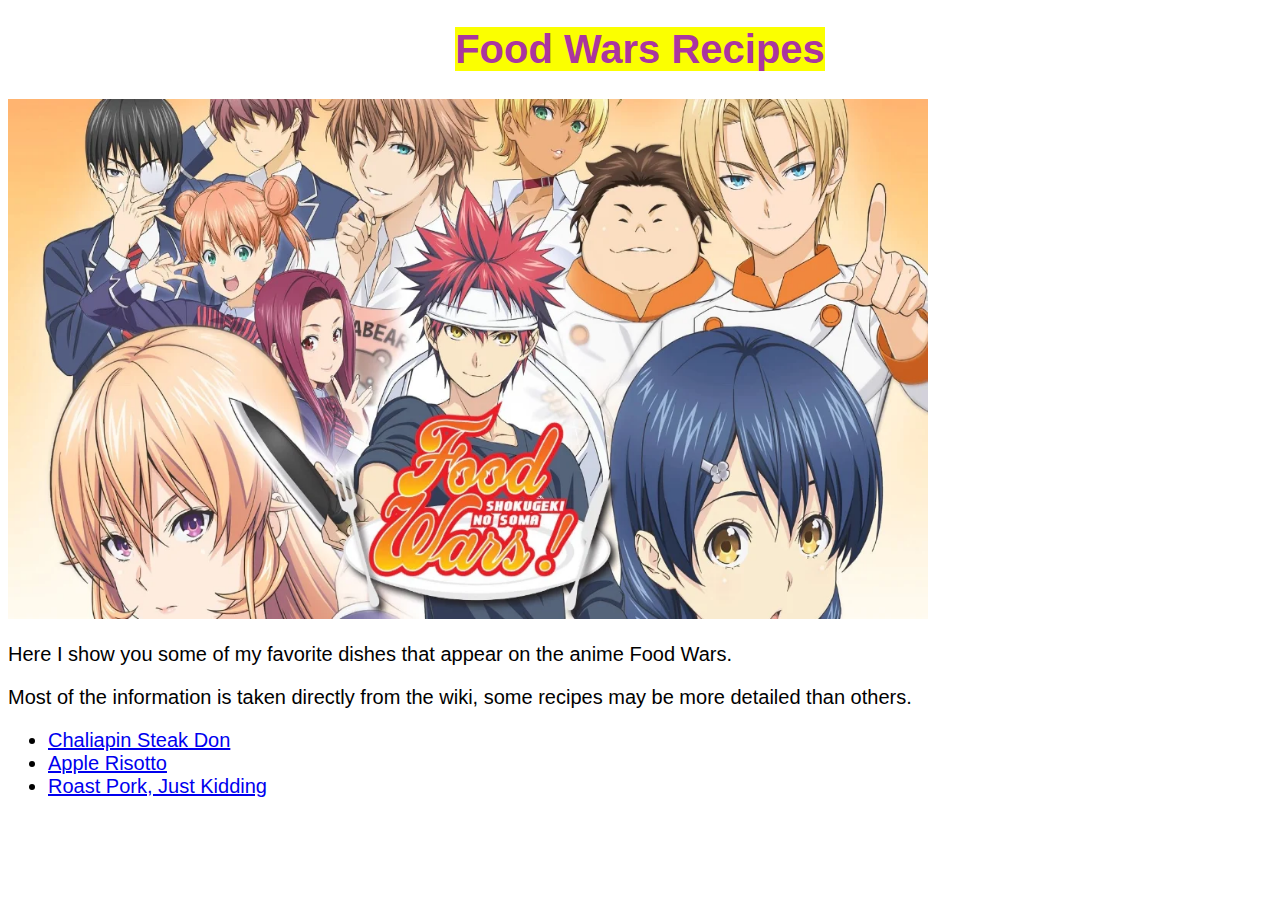
<file: index.html>
<!DOCTYPE html>
<html lang="en">
<head>
    <meta charset="UTF-8">
    <title>Odin Recipes</title>
    <link rel="stylesheet" href="styles.css">
</head>
<body>
    <h1 id="home-title"><span>  Food Wars Recipes  </span></h1>
    <img src="images/FoodWars.jpg" width="920" height="520" alt="A photo of the anime food wars">
    <p>Here I show you some of my favorite dishes that appear on the anime Food Wars.</p>
    <p>Most of the information is taken directly from the wiki, some recipes may be more detailed than others.</p>
    <ul class="dish-select">
        <li><a href="recipes/chalapin.html">Chaliapin Steak Don</a></li>
        <li><a href="recipes/risotto.html">Apple Risotto</a></li>
        <li><a href="recipes/pork.html">Roast Pork, Just Kidding</a></li>
    </ul>
</body>
</html>
</file>
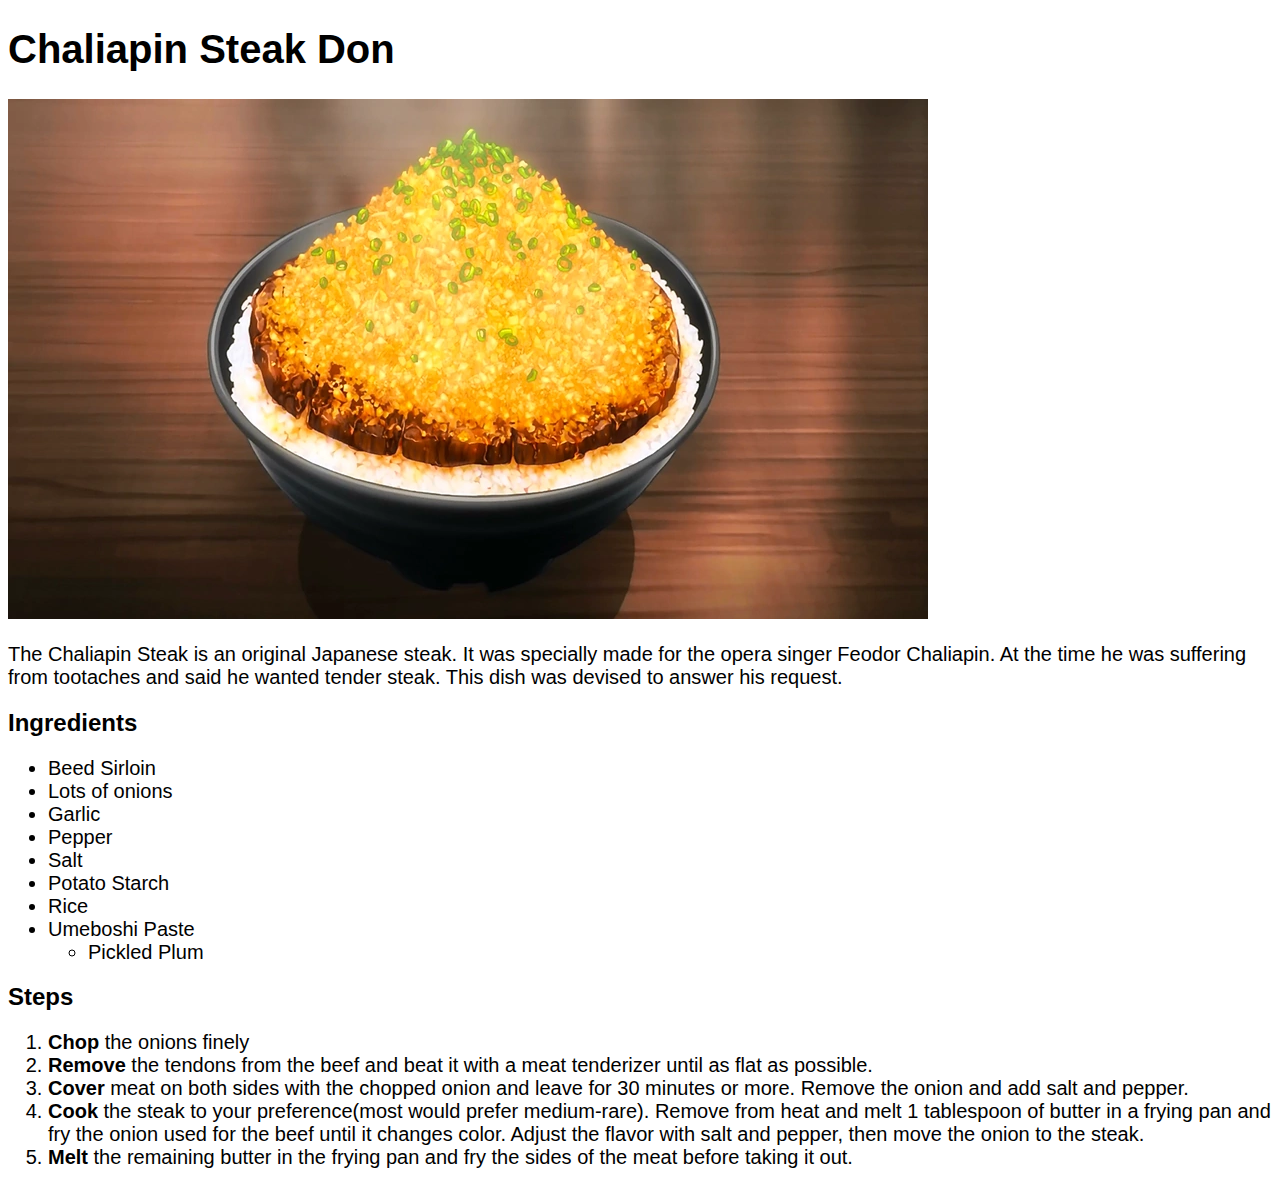
<file: recipes/chalapin.html>
<!DOCTYPE html>
<html lang="en">
<head>
    <meta charset="UTF-8">
    <meta http-equiv="X-UA-Compatible" content="IE=edge">
    <meta name="viewport" content="width=device-width, initial-scale=1.0">
    <title>Chaliapin Steak</title>
    <link rel="stylesheet" href="../styles.css">
</head>
<body>
    <h1 class="dish-name">Chaliapin Steak Don</h1>
    <img src="../images/Chaliapin_Steak_Don_(anime).jpg" alt="Image of the finished Chaliapin Steak">
    
    <p>The Chaliapin Steak is an original Japanese steak. It was specially made for the opera singer
        Feodor Chaliapin. At the time he was suffering from tootaches and said he wanted tender steak.
        This dish was devised to answer his request.
    </p>

    <h2>Ingredients</h2>

    <ul>
        <li>Beed Sirloin</li>
        <li>Lots of onions</li>
        <li>Garlic</li>
        <li>Pepper</li>
        <li>Salt</li>
        <li>Potato Starch</li>
        <li>Rice</li>
        <li>Umeboshi Paste</li>
        <ul>
            <li>Pickled Plum</li>
        </ul>

    </ul>
    <h2>Steps</h2>

    <ol>
        <li><strong>Chop</strong> the onions finely</li>
        <li><strong>Remove</strong> the tendons from the beef and beat it with a meat tenderizer until as flat as possible.</li>
        <li><strong>Cover</strong> meat on both sides with the chopped onion and leave for 30 minutes or more. Remove the onion and add salt and pepper.</li>
        <li><strong>Cook</strong> the steak to your preference(most would prefer medium-rare). Remove from heat and melt 1 tablespoon of butter in a frying pan and fry the onion used for the beef until it changes color. Adjust the flavor with salt and pepper, then move the onion to the steak.</li>
        <li><strong>Melt</strong> the remaining butter in the frying pan and fry the sides of the meat before taking it out.</li>
    </ol>
    
</body>
</html>
</file>
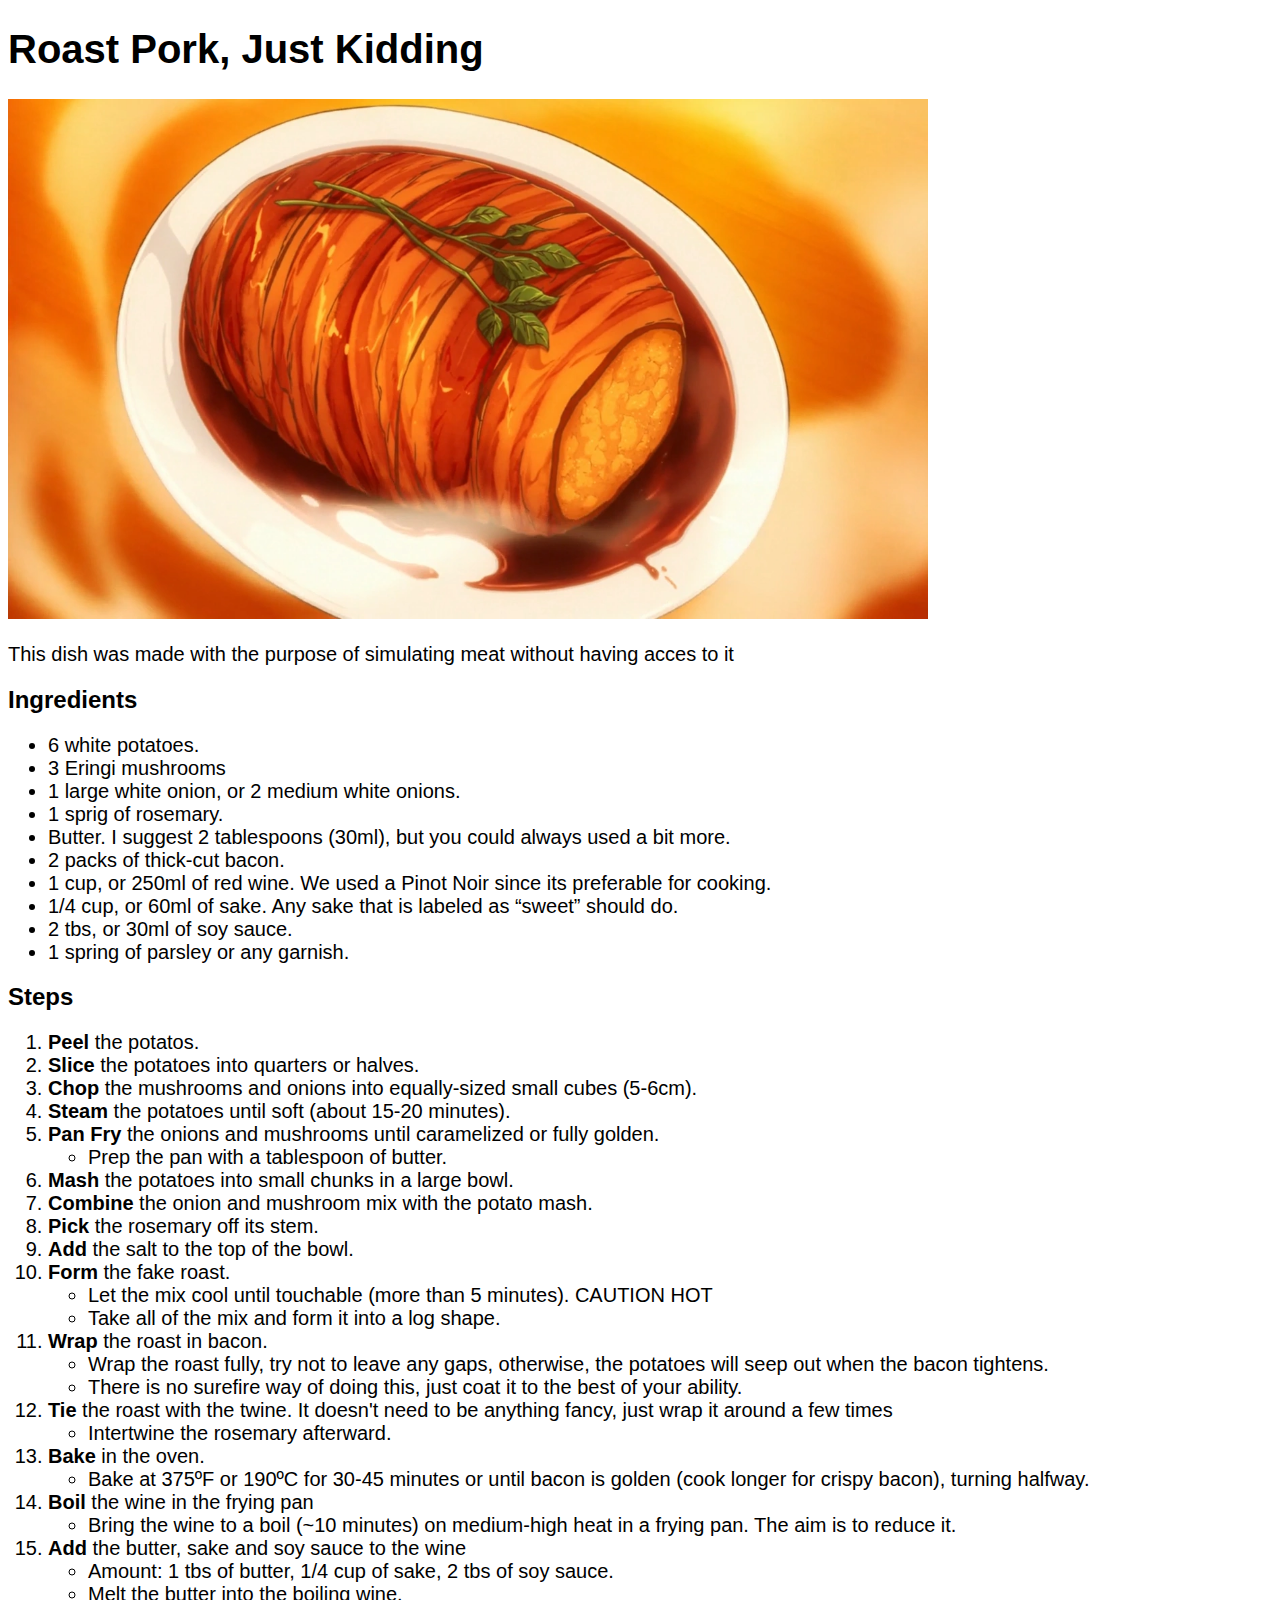
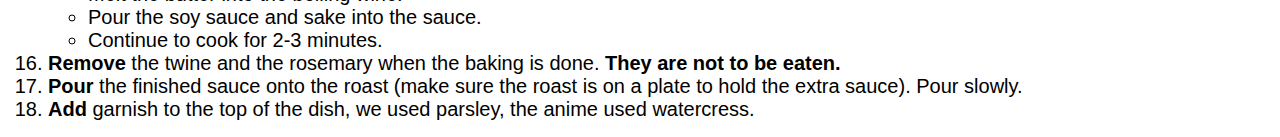
<file: recipes/pork.html>
<!DOCTYPE html>
<html lang="en">
<head>
    <meta charset="UTF-8">
    <title>Roast Pork, Just Kidding</title>
    <link rel="stylesheet" href="../styles.css">
</head>
<body>
    <h1 class="dish-name">Roast Pork, Just Kidding</h1>
    <img src="../images/Pork.jpg" width="920" height="520" alt="Image of the finished Roast Pork, Just Kidding">

    <p>This dish was made with the purpose of simulating meat without having acces to it</p>

    <h2>Ingredients</h2>

    <ul>
        <li>6 white potatoes.</li>
        <li>3 Eringi mushrooms</li>
        <li>1 large white onion, or 2 medium white onions.</li>
        <li>1 sprig of rosemary.</li>
        <li>Butter. I suggest 2 tablespoons (30ml), but you could always used a bit more.</li>
        <li>2 packs of thick-cut bacon.</li>
        <li>1 cup, or 250ml of red wine. We used a Pinot Noir since its preferable for cooking.</li>
        <li>1/4 cup, or 60ml of sake. Any sake that is labeled as “sweet” should do.</li>
        <li>2 tbs, or 30ml of soy sauce.</li>
        <li>1 spring of parsley or any garnish.</li>
    </ul>

    <h2>Steps</h2>

    <ol>
        <li><strong>Peel</strong> the potatos.</li>
        <li><strong>Slice</strong> the potatoes into quarters or halves.</li>
        <li><strong>Chop</strong> the mushrooms and onions into equally-sized small cubes (5-6cm).</li>
        <li><strong>Steam</strong> the potatoes until soft (about 15-20 minutes).</li>
        <li><strong>Pan Fry</strong> the onions and mushrooms until caramelized or fully golden.</li>
        <ul>
            <li>Prep the pan with a tablespoon of butter.</li>
        </ul>

        <li><strong>Mash</strong> the potatoes into small chunks in a large bowl.</li>
        <li><strong>Combine</strong> the onion and mushroom mix with the potato mash.</li>
        <li><strong>Pick</strong> the rosemary off its stem.</li>
        <li><strong>Add</strong> the salt to the top of the bowl.</li>
        <li><strong>Form</strong> the fake roast.</li>
        <ul>
            <li>Let the mix cool until touchable (more than 5 minutes). CAUTION HOT</li>
            <li>Take all of the mix and form it into a log shape.</li>
        </ul>

        <li><strong>Wrap</strong> the roast in bacon.</li>
        <ul>
            <li>Wrap the roast fully, try not to leave any gaps, otherwise, the potatoes will seep out when the bacon tightens.</li>
            <li>There is no surefire way of doing this, just coat it to the best of your ability.</li>
        </ul>

        <li><strong>Tie</strong> the roast with the twine. It doesn't need to be anything fancy, just wrap it around a few times</li>
        <ul>
            <li>Intertwine the rosemary afterward.</li>
        </ul>

        <li><strong>Bake</strong> in the oven.</li>
        <ul>
            <li>Bake at 375ºF or 190ºC for 30-45 minutes or until bacon is golden (cook longer for crispy bacon), turning halfway.</li>
        </ul>

        <li><strong>Boil</strong> the wine in the frying pan</li>
        <ul>
            <li>Bring the wine to a boil (~10 minutes) on medium-high heat in a frying pan. The aim is to reduce it. </li>
        </ul>
        
        <li><strong>Add</strong> the butter, sake and soy sauce to the wine</li>
        <ul>
            <li>Amount: 1 tbs of butter, 1/4 cup of sake, 2 tbs of soy sauce.</li>
            <li>Melt the butter into the boiling wine.</li>
            <li>Pour the soy sauce and sake into the sauce.</li>
            <li>Continue to cook for 2-3 minutes. </li>
        </ul>

        <li><strong>Remove</strong> the twine and the rosemary when the baking is done. <strong>They are not to be eaten.</strong></li>
        <li><strong>Pour</strong> the finished sauce onto the roast (make sure the roast is on a plate to hold the extra sauce). Pour slowly.</li>
        <li><strong>Add</strong>  garnish to the top of the dish, we used parsley, the anime used watercress. </li>
    </ol>
</body>
</html>
</file>
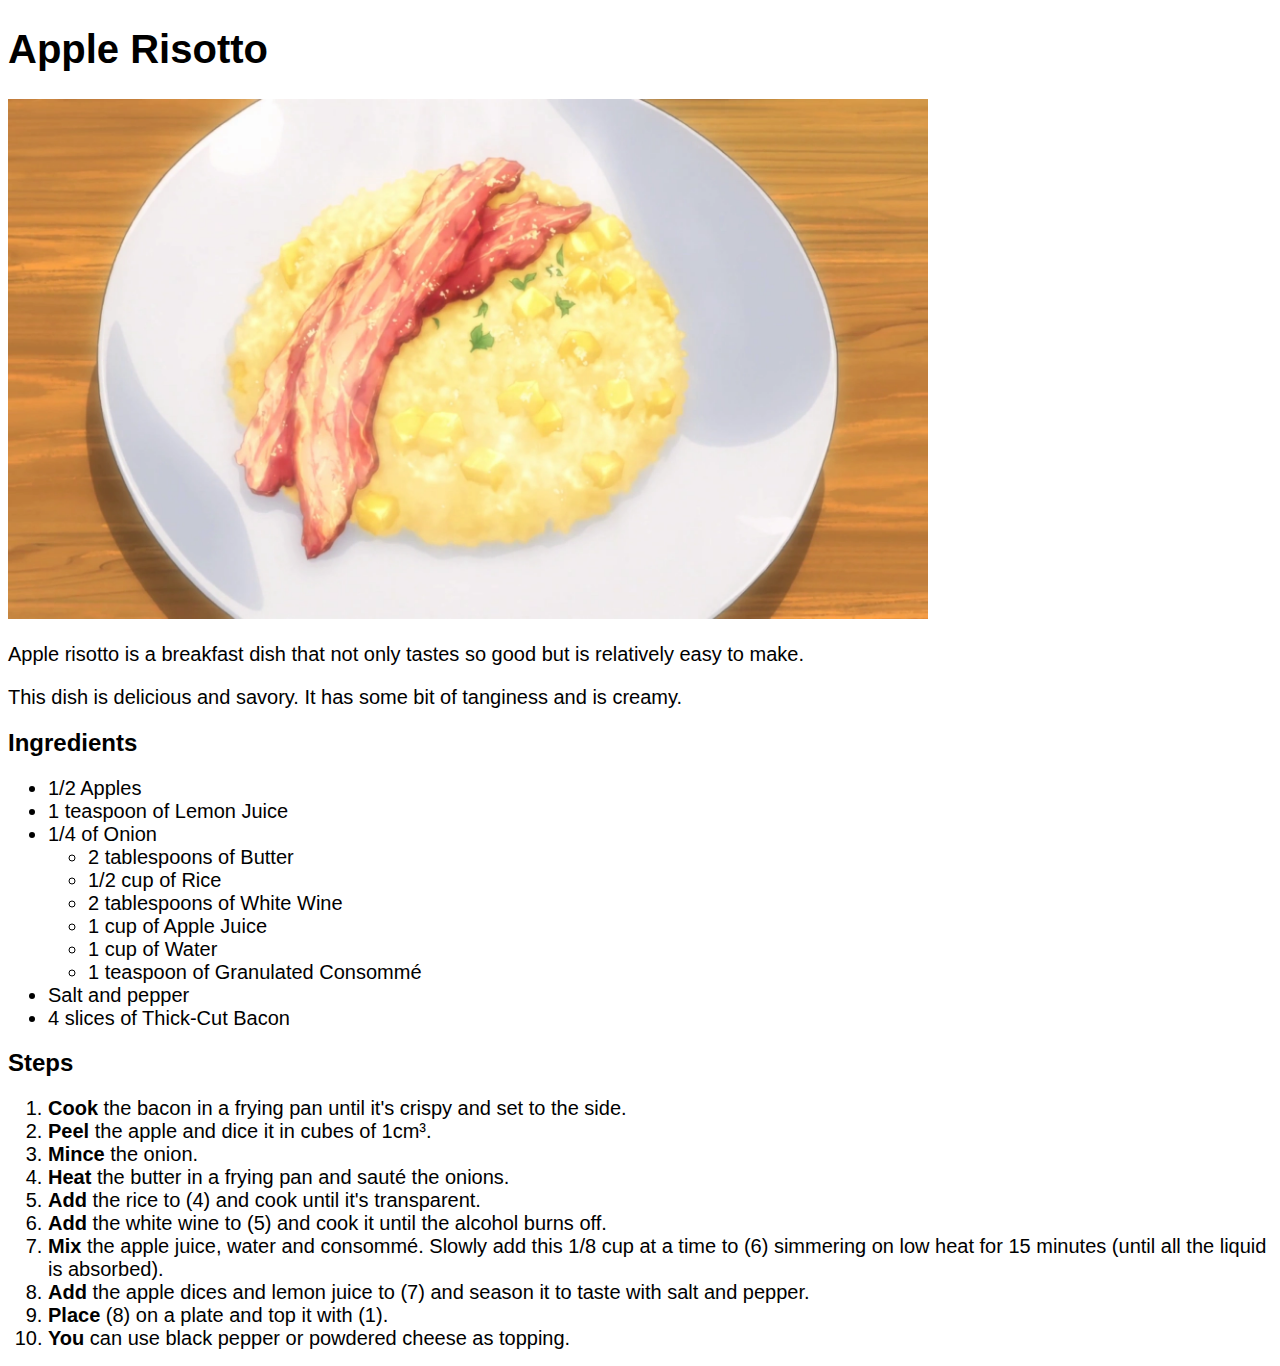
<file: recipes/risotto.html>
<!DOCTYPE html>
<html lang="en">
<head>
    <meta charset="UTF-8">
    <title>Apple Risotto</title>
    <link rel="stylesheet" href="../styles.css">
</head>
<body>
    <h1 class="dish-name">Apple Risotto</h1>
    <img src="../images/Risotto.jpg" alt="Image of the finished Apple Risotto"width="920" height="520">

    <p>Apple risotto is a breakfast dish that not only tastes so good but is relatively easy to make. </p>
    <p>This dish is delicious and savory. It has some bit of tanginess and is creamy.</p>
    
    <h2>Ingredients</h2>

    <ul>
        <li>1/2 Apples</li>
        <li>1 teaspoon of Lemon Juice</li>
        <li>1/4 of Onion</li>
        <ul>
            <li>2 tablespoons of Butter</li>
            <li>1/2 cup of Rice</li>
            <li>2 tablespoons of White Wine</li>
            <li>1 cup of Apple Juice</li>
            <li>1 cup of Water</li>
            <li>1 teaspoon of Granulated Consommé</li>
        </ul>
        <li>Salt and pepper</li>
        <li>4 slices of Thick-Cut Bacon</li>
    </ul>

    <h2>Steps</h2>

    <ol>
        <li><strong>Cook</strong> the bacon in a frying pan until it's crispy and set to the side.</li>
        <li><strong>Peel</strong> the apple and dice it in cubes of 1cm³.</li>
        <li><strong>Mince</strong> the onion.</li>
        <li><strong>Heat</strong> the butter in a frying pan and sauté the onions.</li>
        <li><strong>Add</strong> the rice to (4) and cook until it's transparent.</li>
        <li><strong>Add</strong> the white wine to (5) and cook it until the alcohol burns off.</li>
        <li><strong>Mix</strong> the apple juice, water and consommé. Slowly add this 1/8 cup at a time to (6) simmering on low heat for 15 minutes (until all the liquid is absorbed).</li>
        <li><strong>Add</strong> the apple dices and lemon juice to (7) and season it to taste with salt and pepper.</li>
        <li><strong>Place</strong> (8) on a plate and top it with (1).</li>
        <li><strong>You</strong> can use black pepper or powdered cheese as topping.</li>
    </ol>

    </body>
</html>
</file>
<file: styles.css>
* {
    font-family:-apple-system, BlinkMacSystemFont, 'Segoe UI', Roboto, Oxygen, Ubuntu, Cantarell, 'Open Sans', 'Helvetica Neue', sans-serif;
}

#home-title {
    color: rgb(170, 53, 160);
    font-size: 40px;
    text-align: center;
}

#home-title span {
    background-color: rgb(251, 255, 0);
}

.dish-name {
    font-size: 40px;
}

li,
p,
a {
    font-size: 20px;
}

.dish.select {
    align-content: center;
}
</file>
